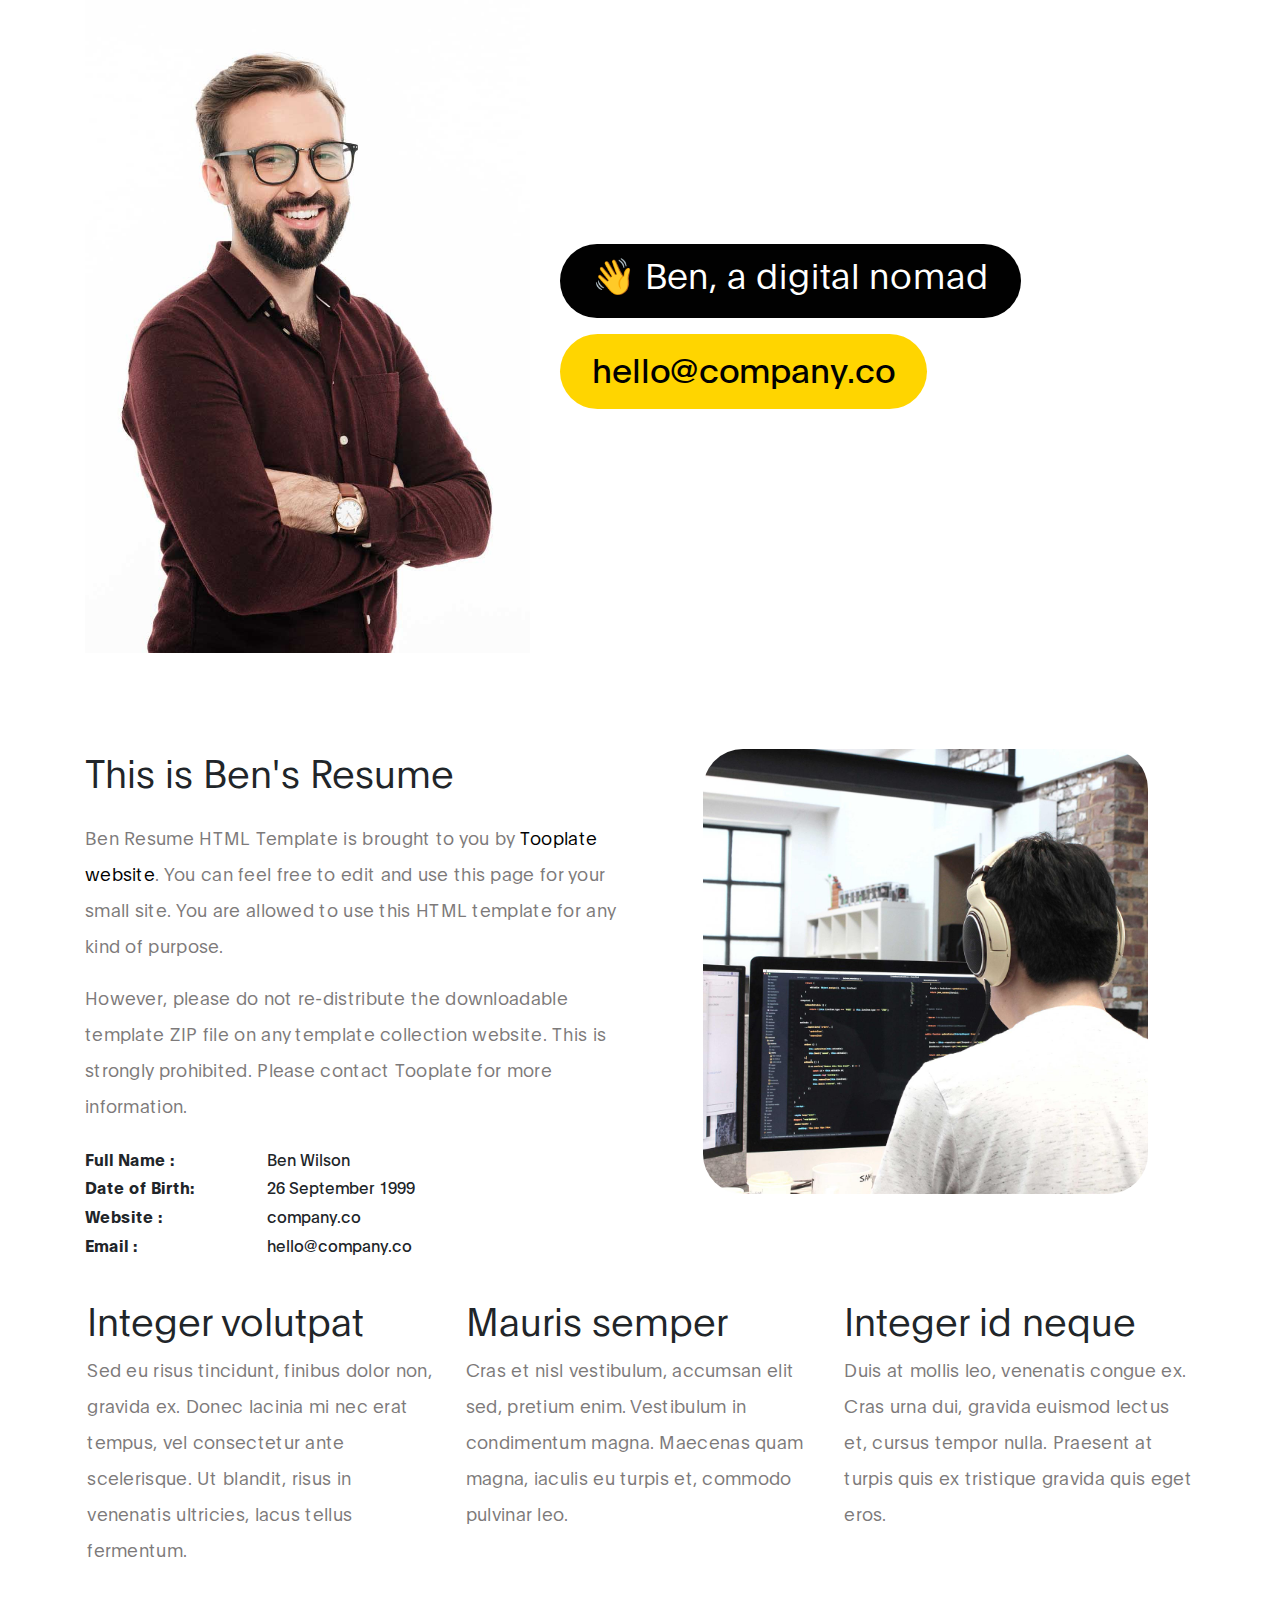
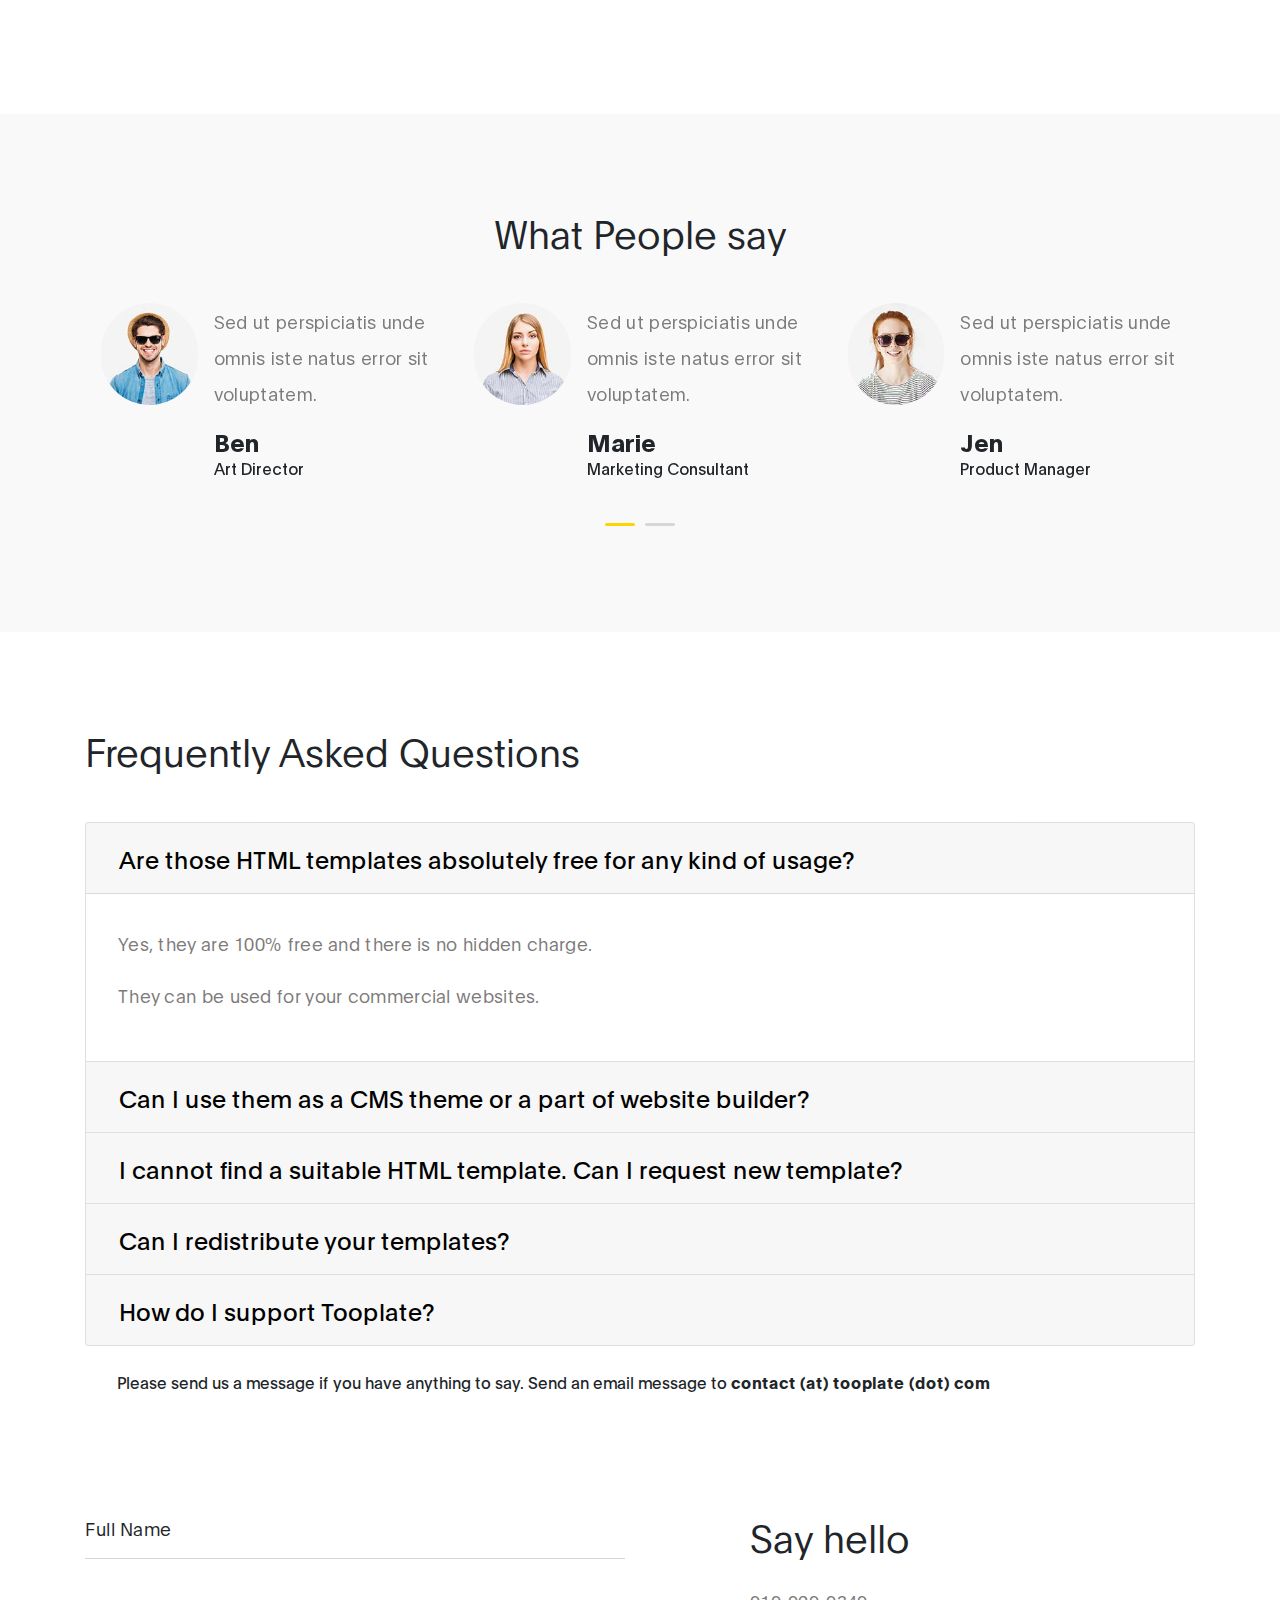
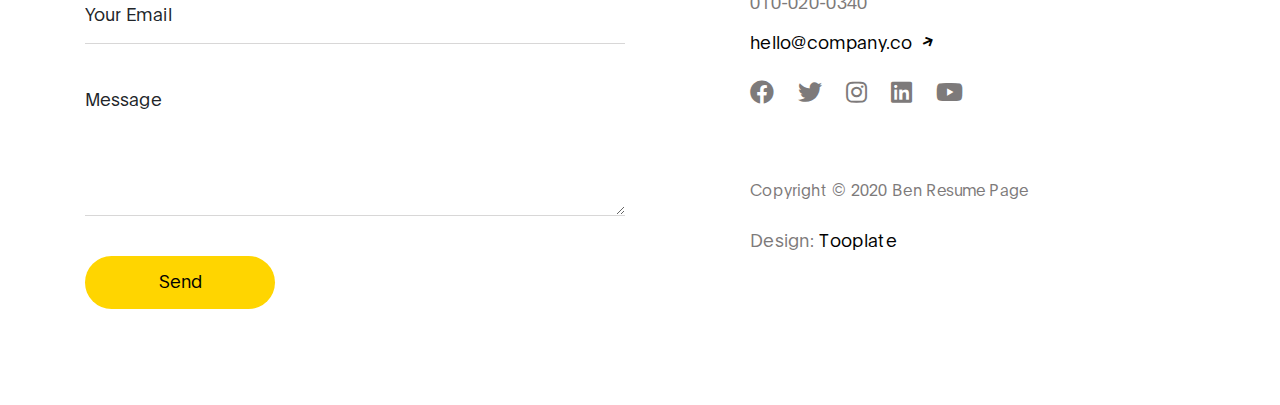
<file: archived/index.html>
<!DOCTYPE html>
<html lang="en">
<head>

     <title>Acquah Hackman - Profile HTML Page</title>

     <meta charset="UTF-8">
     <meta http-equiv="X-UA-Compatible" content="IE=Edge">
     <meta name="description" content="">
     <meta name="keywords" content="">
     <meta name="author" content="Tooplate">
     <meta name="viewport" content="width=device-width, initial-scale=1, maximum-scale=1">

     <link rel="stylesheet" href="css/bootstrap.min.css">
     <link rel="stylesheet" href="css/all.min.css">
     <link rel="stylesheet" href="css/owl.carousel.min.css">
     <link rel="stylesheet" href="css/owl.theme.default.min.css">

     <!-- MAIN CSS -->
     <link rel="stylesheet" href="css/tooplate-ben-resume-style.css">
<!--
Tooplate 2120 Ben Resume
https://www.tooplate.com/view/2120-ben-resume
-->
</head>

<body data-spy="scroll" data-target="#navbarNav" data-offset="50">

    <!-- MENU BAR -->
    <nav class="navbar navbar-expand-lg">
        <div class="container">

            <a class="navbar-brand" href="#">
                Ben Resume
            </a>

            <button class="navbar-toggler" type="button" data-toggle="collapse" data-target="#navbarNav" aria-controls="navbarNav" aria-expanded="false" aria-label="Toggle navigation">
                <span class="navbar-toggler-icon"></span>
            </button>

            <div class="collapse navbar-collapse" id="navbarNav">
                <ul class="navbar-nav mx-auto">
                    <li class="nav-item">
                        <a href="#intro" class="nav-link smoothScroll">Introduction</a>
                    </li>

                    <li class="nav-item">
                        <a href="#about" class="nav-link smoothScroll">About Me</a>
                    </li>

                    <li class="nav-item">
                        <a href="#testimonials" class="nav-link smoothScroll">Reviews</a>
                    </li>

                    <li class="nav-item">
                        <a href="#contact" class="nav-link smoothScroll">Contact</a>
                    </li>
                </ul>

                <div class="mt-lg-0 mt-3 mb-4 mb-lg-0">
                    <a href="#" class="custom-btn btn" download>Download CV</a>
                </div>
            </div>

        </div>
    </nav>


    <!-- HERO -->
    <section class="hero d-flex flex-column justify-content-center align-items-center" id="intro">

         <div class="container">
            <div class="row">

                  <div class="mx-auto col-lg-5 col-md-5 col-10">
                      <img src="images/ben.jpg" class="img-fluid" alt="Ben Resume HTML Template">
                  </div>

                   <div class="d-flex flex-column justify-content-center align-items-center col-lg-7 col-md-7 col-12">
                        <div class="hero-text">

                            <h1 class="hero-title">👋 Ben, a digital nomad</h1>

                            <a href="#" class="email-link">
                                hello@company.co
                            </a>
                          
                        </div>
                    </div>

            </div>
        </div>
    </section>


    <section class="about section-padding" id="about">
        <div class="container">
            <div class="row">

                <div class="col-lg-6 col-md-6 col-12">
                    <h3 class="mb-4">This is Ben's Resume</h3>

                    <p>Ben Resume HTML Template is brought to you by <a rel="nofollow" href="https://www.tooplate.com" target="_parent">Tooplate website</a>. You can feel free to edit and use this page for your small site. You are allowed to use this HTML template for any kind of purpose.</p>

                    <p>However, please do not re-distribute the downloadable template ZIP file on any template collection website. This is strongly prohibited. Please contact Tooplate for more information.</p>

                    <ul class="mt-4 mb-5 mb-lg-0 profile-list list-unstyled">
                        <li><strong>Full Name :</strong> Ben Wilson </li>

                        <li><strong>Date of Birth:</strong> 26 September 1999</li>

                        <li><strong>Website :</strong> company.co</li>

                        <li><strong>Email :</strong> hello@company.co</li>
                    </ul>
                </div>

                <div class="col-lg-5 mx-auto col-md-6 col-12">
                    <img src="images/true-agency.jpg" class="about-image img-fluid" alt="Ben's Resume HTML Template">
                </div>

            </div>
            <div class="row about-third">
            	<div class="col-lg-4 col-md-4 col-12">
                <h3>Integer volutpat</h3>
                <p>Sed eu risus tincidunt, finibus dolor non, gravida ex. Donec lacinia mi nec erat tempus, vel consectetur ante scelerisque. Ut blandit, risus in venenatis ultricies, lacus tellus fermentum.</p>
                </div>
                <div class="col-lg-4 col-md-4 col-12">
                <h3>Mauris semper</h3>
                <p>Cras et nisl vestibulum, accumsan elit sed, pretium enim. Vestibulum in condimentum magna. Maecenas quam magna, iaculis eu turpis et, commodo pulvinar leo.</p>
                </div>
                <div class="col-lg-4 col-md-4 col-12">
                <h3>Integer id neque</h3>
                <p>Duis at mollis leo, venenatis congue ex. Cras urna dui, gravida euismod lectus et, cursus tempor nulla. Praesent at turpis quis ex tristique gravida quis eget eros.</p>
                </div>
            </div>
        </div>
    </section>


    <!-- TESTIMONIAL -->
     <section class="testimonials section-padding" id="testimonials">
          <div class="container">
               <div class="row">

                    <div class="col-12">
                        <h3 class="mb-5 text-center">What People say</h3>

                        <div class="owl-carousel owl-theme" id="testimonials-carousel">
                            <div class="item">
                                <div class="testimonials-thumb d-flex">
                                    <div class="testimonials-image">
                                        <img src="images/testimonials/testimonial-image01.jpg" class="img-fluid" alt="testimonials image">
                                    </div>

                                    <div class="testimonials-info">
                                        <p>Sed ut perspiciatis unde omnis iste natus error sit voluptatem.</p>

                                        <h6 class="mb-0">Ben</h6>
                                        <span>Art Director</span>
                                    </div>
                                </div>
                            </div>

                            <div class="item">
                                <div class="testimonials-thumb d-flex">
                                    <div class="testimonials-image">
                                        <img src="images/testimonials/testimonial-image02.jpg" class="img-fluid" alt="testimonials image">
                                    </div>

                                    <div class="testimonials-info">
                                        <p>Sed ut perspiciatis unde omnis iste natus error sit voluptatem.</p>

                                        <h6 class="mb-0">Marie</h6>
                                        <span>Marketing Consultant</span>
                                    </div>
                                </div>
                            </div>

                            <div class="item">
                                <div class="testimonials-thumb d-flex">
                                    <div class="testimonials-image">
                                        <img src="images/testimonials/testimonial-image03.jpg" class="img-fluid" alt="testimonials image">
                                    </div>

                                    <div class="testimonials-info">
                                        <p>Sed ut perspiciatis unde omnis iste natus error sit voluptatem.</p>

                                        <h6 class="mb-0">Jen</h6>
                                        <span>Product Manager</span>
                                    </div>
                                </div>
                            </div>

                            <div class="item">
                                <div class="testimonials-thumb d-flex">
                                    <div class="testimonials-image">
                                        <img src="images/testimonials/testimonial-image04.jpg" class="img-fluid" alt="testimonials image">
                                    </div>

                                    <div class="testimonials-info">
                                        <p>Sed ut perspiciatis unde omnis iste natus error sit voluptatem.</p>

                                        <h6 class="mb-0">Wilson</h6>
                                        <span>Web Developer</span>
                                    </div>
                                </div>
                            </div>
                        </div>

                    </div>

               </div>
          </div>
     </section>


     <!-- FAQ -->
     <section class="faq section-padding">
        
        <div class="container">
            
            <div class="row">

                <div class="col-lg-12 col-12">

                    <h3 class="mb-5">Frequently Asked Questions</h3>

                    <div class="accordion" id="accordionExample">
                      <div class="card">
                        <div class="card-header" id="headingOne">
                          <h2 class="mb-0">
                            <button class="btn btn-link" type="button" data-toggle="collapse" data-target="#collapseOne" aria-expanded="true" aria-controls="collapseOne">
                              Are those HTML templates absolutely free for any kind of usage?
                            </button>
                          </h2>
                        </div>

                        <div id="collapseOne" class="collapse show" aria-labelledby="headingOne" data-parent="#accordionExample">
                          <div class="card-body">
                            <p>Yes, they are 100% free and there is no hidden charge.</p>

                            <p>They can be used for your commercial websites.</p>
                          </div>
                        </div>
                      </div>

                      <div class="card">
                        <div class="card-header" id="headingTwo">
                          <h2 class="mb-0">
                            <button class="btn btn-link collapsed" type="button" data-toggle="collapse" data-target="#collapseTwo" aria-expanded="false" aria-controls="collapseTwo">
                              Can I use them as a CMS theme or a part of website builder?
                            </button>
                          </h2>
                        </div>
                        <div id="collapseTwo" class="collapse" aria-labelledby="headingTwo" data-parent="#accordionExample">
                          <div class="card-body">
                            <p>Yes, you can use them.</p>
                          </div>
                        </div>
                      </div>

                      <div class="card">
                        <div class="card-header" id="headingThree">
                          <h2 class="mb-0">
                            <button class="btn btn-link collapsed" type="button" data-toggle="collapse" data-target="#collapseThree" aria-expanded="false" aria-controls="collapseThree">
                              I cannot find a suitable HTML template. Can I request new template?
                            </button>
                          </h2>
                        </div>
                        <div id="collapseThree" class="collapse" aria-labelledby="headingThree" data-parent="#accordionExample">
                          <div class="card-body">
                            <p>Yes, please tell us what you need. We will try our best to fulfill it.</p>
                          </div>
                        </div>
                      </div>

                    <div class="card">
                        <div class="card-header" id="headingFour">
                          <h2 class="mb-0">
                            <button class="btn btn-link collapsed" type="button" data-toggle="collapse" data-target="#collapseFour" aria-expanded="false" aria-controls="collapseFour">
                              Can I redistribute your templates?
                            </button>
                          </h2>
                        </div>
                        <div id="collapseFour" class="collapse" aria-labelledby="headingFour" data-parent="#accordionExample">
                          <div class="card-body">
                            <p>No, this is totally NOT allowed. Please do not redistribute our HTML templates.</p>
                          </div>
                        </div>
                    </div>

                    <div class="card">
                        <div class="card-header" id="headingFive">
                          <h2 class="mb-0">
                            <button class="btn btn-link collapsed" type="button" data-toggle="collapse" data-target="#collapseFive" aria-expanded="false" aria-controls="collapseFive">
                              How do I support Tooplate?
                            </button>
                          </h2>
                        </div>
                        <div id="collapseFive" class="collapse" aria-labelledby="headingFive" data-parent="#accordionExample">
                          <div class="card-body">
                            <p>Please spread a word about Tooplate website to your colleagues and friends.</p>
                          </div>
                        </div>
                    </div>

                    <span class="faq-info-text">Please send us a message if you have anything to say. Send an email message to <strong>contact (at) tooplate (dot) com</strong></span>

                </div>

           	 </div><!-- col -->
        	</div><!-- row -->
        </div><!-- container -->
    </section>


     <section class="contact section-padding pt-0" id="contact">
      <div class="container">
        <div class="row">

          <div class="col-lg-6 col-md-6 col-12">
            <form action="#" method="get" class="contact-form webform"  role="form">
                
                <div class="form-group d-flex flex-column-reverse">
                    <input type="text" class="form-control" name="cf-name" id="cf-name" placeholder="Your Name">

                    <label for="cf-name" class="webform-label">Full Name</label>
                </div>

                <div class="form-group d-flex flex-column-reverse">
                    <input type="email" class="form-control" name="cf-email" id="cf-email" placeholder="Your Email">

                    <label for="cf-email" class="webform-label">Your Email</label>
                </div>

                <div class="form-group d-flex flex-column-reverse">
                    <textarea class="form-control" rows="5" name="cf-message" id="cf-message" placeholder="Your Message"></textarea>

                    <label for="cf-message" class="webform-label">Message</label>
                </div>

                <button type="submit" class="form-control" id="submit-button" name="submit">Send</button>
            </form>
          </div>

            <div class="mx-auto col-lg-4 col-md-6 col-12">
                <h3 class="my-4 pt-4 pt-lg-0">Say hello</h3>

                <p class="mb-1">010-020-0340</p>

                <p>
                    <a href="#">
                        hello@company.co
                    <i class="fas fa-arrow-right custom-icon"></i>
                    </a>
                </p>

                <ul class="social-links mt-2">
                    <li><a href="https://fb.com/tooplate" rel="noopener" class="fab fa-facebook"></a></li>
                    <li><a href="#" rel="noopener" class="fab fa-twitter"></a></li>
                    <li><a href="#" rel="noopener" class="fab fa-instagram"></a></li>
                    <li><a href="#" rel="noopener" class="fab fa-linkedin"></a></li>
                    <li><a href="#" rel="noopener" class="fab fa-youtube"></a></li>
                </ul>
                
              <p class="copyright-text mt-5 pt-3">Copyright &copy; 2020 Ben Resume Page</p>
                
                <p>Design: <a href="https://www.tooplate.com" title="free HTML templates" target="_blank">Tooplate</a></p>
            </div>

        </div>
      </div>
    </section>
     <!-- SCRIPTS -->
     <script src="js/jquery.min.js"></script>
     <script src="js/bootstrap.min.js"></script>
     <script src="js/smoothscroll.js"></script>
     <script src="js/owl.carousel.min.js"></script>
     <script src="js/custom.js"></script>

</body>
</html>
</file>
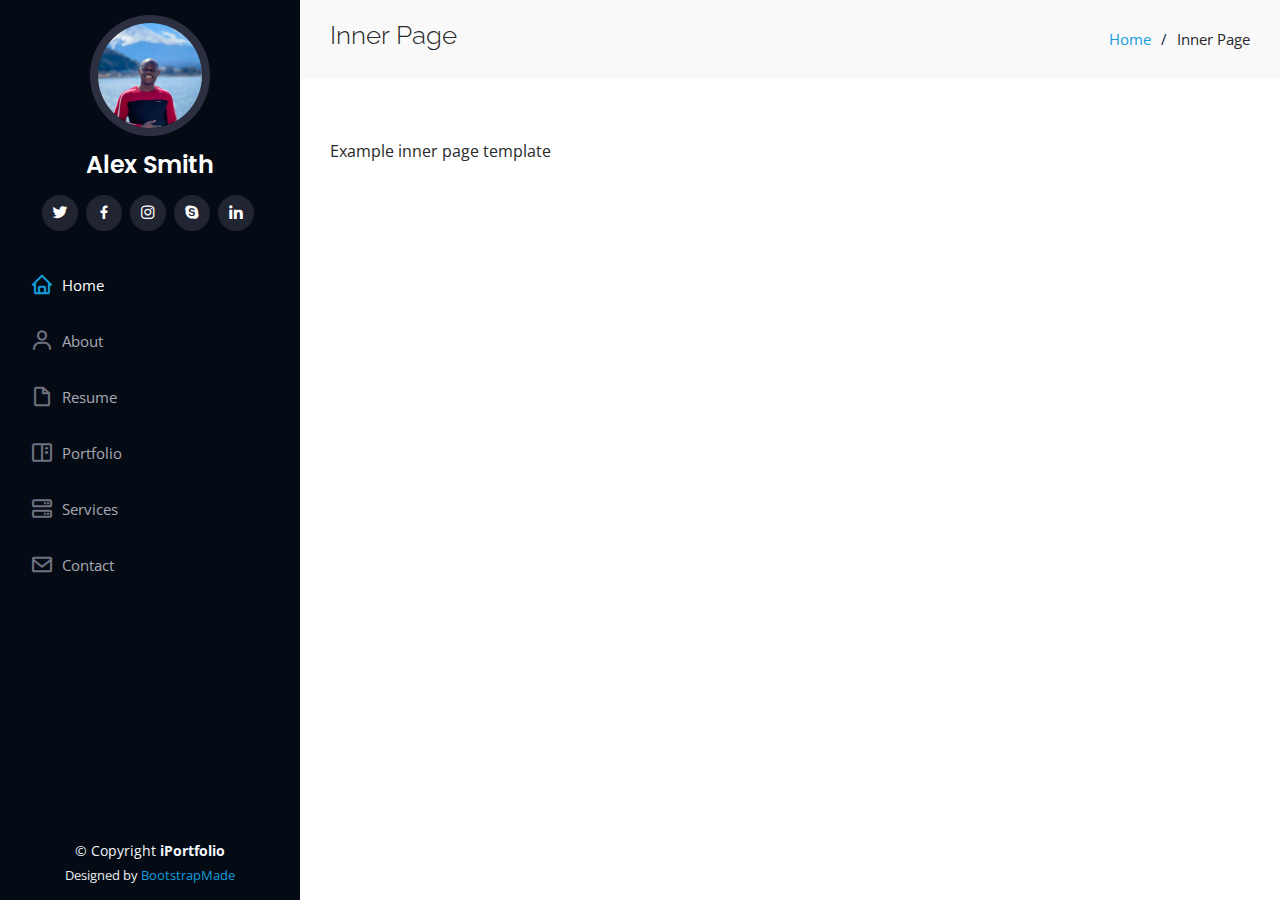
<file: inner-page.html>
<!DOCTYPE html>
<html lang="en">

<head>
  <meta charset="utf-8">
  <meta content="width=device-width, initial-scale=1.0" name="viewport">

  <title>Inner Page - iPortfolio Bootstrap Template</title>
  <meta content="" name="description">
  <meta content="" name="keywords">

  <!-- Favicons -->
  <link href="assets/img/favicon.png" rel="icon">
  <link href="assets/img/apple-touch-icon.png" rel="apple-touch-icon">

  <!-- Google Fonts -->
  <link href="https://fonts.googleapis.com/css?family=Open+Sans:300,300i,400,400i,600,600i,700,700i|Raleway:300,300i,400,400i,500,500i,600,600i,700,700i|Poppins:300,300i,400,400i,500,500i,600,600i,700,700i" rel="stylesheet">

  <!-- Vendor CSS Files -->
  <link href="assets/vendor/aos/aos.css" rel="stylesheet">
  <link href="assets/vendor/bootstrap/css/bootstrap.min.css" rel="stylesheet">
  <link href="assets/vendor/bootstrap-icons/bootstrap-icons.css" rel="stylesheet">
  <link href="assets/vendor/boxicons/css/boxicons.min.css" rel="stylesheet">
  <link href="assets/vendor/glightbox/css/glightbox.min.css" rel="stylesheet">
  <link href="assets/vendor/swiper/swiper-bundle.min.css" rel="stylesheet">

  <!-- Template Main CSS File -->
  <link href="assets/css/style.css" rel="stylesheet">

  <!-- =======================================================
  * Template Name: iPortfolio
  * Updated: Nov 17 2023 with Bootstrap v5.3.2
  * Template URL: https://bootstrapmade.com/iportfolio-bootstrap-portfolio-websites-template/
  * Author: BootstrapMade.com
  * License: https://bootstrapmade.com/license/
  ======================================================== -->
</head>

<body>

  <!-- ======= Mobile nav toggle button ======= -->
  <i class="bi bi-list mobile-nav-toggle d-xl-none"></i>

  <!-- ======= Header ======= -->
  <header id="header">
    <div class="d-flex flex-column">

      <div class="profile">
        <img src="assets/img/profile-img.jpg" alt="" class="img-fluid rounded-circle">
        <h1 class="text-light"><a href="index.html">Alex Smith</a></h1>
        <div class="social-links mt-3 text-center">
          <a href="#" class="twitter"><i class="bx bxl-twitter"></i></a>
          <a href="#" class="facebook"><i class="bx bxl-facebook"></i></a>
          <a href="#" class="instagram"><i class="bx bxl-instagram"></i></a>
          <a href="#" class="google-plus"><i class="bx bxl-skype"></i></a>
          <a href="#" class="linkedin"><i class="bx bxl-linkedin"></i></a>
        </div>
      </div>

      <nav id="navbar" class="nav-menu navbar">
        <ul>
          <li><a href="#hero" class="nav-link scrollto active"><i class="bx bx-home"></i> <span>Home</span></a></li>
          <li><a href="#about" class="nav-link scrollto"><i class="bx bx-user"></i> <span>About</span></a></li>
          <li><a href="#resume" class="nav-link scrollto"><i class="bx bx-file-blank"></i> <span>Resume</span></a></li>
          <li><a href="#portfolio" class="nav-link scrollto"><i class="bx bx-book-content"></i> <span>Portfolio</span></a></li>
          <li><a href="#services" class="nav-link scrollto"><i class="bx bx-server"></i> <span>Services</span></a></li>
          <li><a href="#contact" class="nav-link scrollto"><i class="bx bx-envelope"></i> <span>Contact</span></a></li>
        </ul>
      </nav><!-- .nav-menu -->
    </div>
  </header><!-- End Header -->

  <main id="main">

    <!-- ======= Breadcrumbs ======= -->
    <section class="breadcrumbs">
      <div class="container">

        <div class="d-flex justify-content-between align-items-center">
          <h2>Inner Page</h2>
          <ol>
            <li><a href="index.html">Home</a></li>
            <li>Inner Page</li>
          </ol>
        </div>

      </div>
    </section><!-- End Breadcrumbs -->

    <section class="inner-page">
      <div class="container">
        <p>
          Example inner page template
        </p>
      </div>
    </section>

  </main><!-- End #main -->

  <!-- ======= Footer ======= -->
  <footer id="footer">
    <div class="container">
      <div class="copyright">
        &copy; Copyright <strong><span>iPortfolio</span></strong>
      </div>
      <div class="credits">
        <!-- All the links in the footer should remain intact. -->
        <!-- You can delete the links only if you purchased the pro version. -->
        <!-- Licensing information: https://bootstrapmade.com/license/ -->
        <!-- Purchase the pro version with working PHP/AJAX contact form: https://bootstrapmade.com/iportfolio-bootstrap-portfolio-websites-template/ -->
        Designed by <a href="https://bootstrapmade.com/">BootstrapMade</a>
      </div>
    </div>
  </footer><!-- End  Footer -->

  <a href="#" class="back-to-top d-flex align-items-center justify-content-center"><i class="bi bi-arrow-up-short"></i></a>

  <!-- Vendor JS Files -->
  <script src="assets/vendor/purecounter/purecounter_vanilla.js"></script>
  <script src="assets/vendor/aos/aos.js"></script>
  <script src="assets/vendor/bootstrap/js/bootstrap.bundle.min.js"></script>
  <script src="assets/vendor/glightbox/js/glightbox.min.js"></script>
  <script src="assets/vendor/isotope-layout/isotope.pkgd.min.js"></script>
  <script src="assets/vendor/swiper/swiper-bundle.min.js"></script>
  <script src="assets/vendor/typed.js/typed.umd.js"></script>
  <script src="assets/vendor/waypoints/noframework.waypoints.js"></script>
  <script src="assets/vendor/php-email-form/validate.js"></script>

  <!-- Template Main JS File -->
  <script src="assets/js/main.js"></script>

</body>

</html>
</file>
<file: archived/css/tooplate-ben-resume-style.css>
/*

Tooplate 2120 Ben Resume

https://www.tooplate.com/view/2120-ben-resume

*/

  @font-face {
      font-family: 'Plain';
      src: url('../localfonts/Plain-Regular.woff2') format('woff2'),
          url('../localfonts/Plain-Regular.woff') format('woff');
      font-weight: normal;
      font-style: normal;
  }

  @font-face {
      font-family: 'Plain';
      src: url('../localfonts/Plain-Light.woff2') format('woff2'),
          url('../localfonts/Plain-Light.woff') format('woff');
      font-weight: 300;
      font-style: normal;
  }

  @font-face {
      font-family: 'Plain';
      src: url('../localfonts/Plain-Bold.woff2') format('woff2'),
          url('../localfonts/Plain-Bold.woff') format('woff');
      font-weight: bold;
      font-style: normal;
  }

  :root {
    --primary-color:        #ffd500;
    --white-color:          #ffffff;
    --dark-color:           #010101;
    --menu-bg-color:        #212529;

    --gray-color:           #909090;
    --p-color:              #7d7a7a;

    --base-font-family:     "Plain", -apple-system,BlinkMacSystemFont,"Segoe UI",Roboto,"Helvetica Neue",Arial,"Noto Sans",sans-serif,"Apple Color Emoji","Segoe UI Emoji","Segoe UI Symbol","Noto Color Emoji";
    --font-weight-bold:     600;
    --font-weight-normal:   400;
    --font-weight-light:    300;

    --h1-font-size:         56px;
    --h2-font-size:         48px;
    --h3-font-size:         38px;
    --h4-font-size:         34px;
    --h5-font-size:         30px;
    --h6-font-size:         24px;
    --p-font-size:          18px;
    --base-font-size:       16px;
    --button-font-size:     20px;

    --border-radius-large:  100%;
    --border-radius-medium: 80px;
    --border-radius-small:  40px;
  }


  body {
    font-family: var(--base-font-family);
  }


  /*---------------------------------------
     TYPOGRAPHY              
  -----------------------------------------*/

  h1 {
    font-size: var(--h1-font-size);
  }

  h1,
  h3 {
    font-weight: var(--font-weight-light);
  }

  h2 {
    font-size: var(--h2-font-size);
  }

  h3 {
    font-size: var(--h3-font-size);
  }

  h4 {
    font-size: var(--h4-font-size);
  }

  h5 {
    font-size: var(--h5-font-size);
  }

  h6 {
    font-weight: var(--font-weight-bold);
    font-size: var(--h6-font-size);
  }

  p {
    color: var(--p-color);
    font-size: var(--p-font-size);
    font-weight: var(--font-weight-light);
    letter-spacing: 0.3px;
    line-height: 2em;
  }

  .section-padding {
    padding: 6rem 0;
  }

  .custom-icon {
    font-size: 12px;
    position: relative;
    bottom: 3px;
    left: 5px;
    transform: rotate(-25deg);
  }


  /* CUSTOM BUTTON */
  .custom-btn {
    background: var(--dark-color);
    border: none;
    border-radius: var(--border-radius-medium);
    color: var(--white-color);
    letter-spacing: 0.2px;
    padding: 6px 36px 10px 36px;
    font-size: var(--button-font-size);
    white-space: nowrap;
  }

  .custom-btn:hover,
  .custom-btn:focus {
    color: var(--dark-color);
    background: var(--primary-color);
  }


  /*---------------------------------------
     GENERAL               
  -----------------------------------------*/

  * {
    -webkit-box-sizing: border-box;
    -moz-box-sizing: border-box;
    box-sizing: border-box;
  }

  *::before,
  *::after {
    -webkit-box-sizing: border-box;
    -moz-box-sizing: border-box;
    box-sizing: border-box;
  }

  a {
    color: var(--dark-color);
    text-decoration: none;
    transition: all 0.4s linear;
  }

  a:hover  {
    color: var(--dark-color);
    text-decoration: none;
  }


  /*---------------------------------------
     MENU                
  -----------------------------------------*/

  .navbar {
    background: transparent;
    padding: 0.3rem 1rem;
    transition: all 300ms ease-in-out;
    position: absolute;
    z-index: 99;
    top: 0;
    right: 0;
    left: 0;
    opacity: 0;
  }

  .navbar.scroll {
    background: var(--menu-bg-color);
    padding: 0.5rem 1rem;
    position: fixed;
    opacity: 1;
  }

  .navbar-brand {
    color: var(--white-color);
    font-weight: var(--font-weight-light);
    font-size: var(--h4-font-size);
  }

  .navbar .custom-btn {
    background: var(--primary-color);
    color: var(--dark-color);
  }

  .contact-form #submit-button:hover,
  .navbar .custom-btn:hover {
    background: var(--dark-color);
    color: var(--white-color);
  }

  .navbar-expand-lg .navbar-nav .nav-link {
    margin: 0 1.5rem;
    padding: 0;
  }

  .nav-item .nav-link.active, 
  .nav-item .nav-link:hover {
    color: var(--gray-color);
  }

  .nav-item .nav-link.active, 
  .nav-item .nav-link:hover {
    border-bottom-color: var(--primary-color);
  }

  .nav-link {
    color: var(--gray-color);
    font-weight: var(--font-weight-light);
    font-size: var(--base-font-size);
    border-bottom: 1px solid transparent;
  }

  .navbar-toggler {
    border: 0;
    padding: 0;
    cursor: pointer;
    margin: 0 10px 0 0;
    width: 30px;
    height: 35px;
    outline: none;
  }

  .navbar-toggler:focus {
    outline: none;
  }

  .navbar-toggler[aria-expanded="true"] .navbar-toggler-icon {
    background: transparent;
  }

  .navbar-toggler[aria-expanded="true"] .navbar-toggler-icon::before,
  .navbar-toggler[aria-expanded="true"] .navbar-toggler-icon::after {
    transition: top 300ms 50ms ease, -webkit-transform 300ms 350ms ease;
    transition: top 300ms 50ms ease, transform 300ms 350ms ease;
    transition: top 300ms 50ms ease, transform 300ms 350ms ease, -webkit-transform 300ms 350ms ease;
    top: 0;
  }

  .navbar-toggler[aria-expanded="true"] .navbar-toggler-icon::before {
    transform: rotate(45deg);
  }

  .navbar-toggler[aria-expanded="true"] .navbar-toggler-icon::after {
    transform: rotate(-45deg);
  }


  .navbar-toggler .navbar-toggler-icon {
    background: var(--white-color);
    transition: background 10ms 300ms ease;
    display: block;
    width: 30px;
    height: 2px;
    position: relative;
  }

  .navbar-toggler .navbar-toggler-icon::before,
  .navbar-toggler .navbar-toggler-icon::after {
    transition: top 300ms 350ms ease, -webkit-transform 300ms 50ms ease;
    transition: top 300ms 350ms ease, transform 300ms 50ms ease;
    transition: top 300ms 350ms ease, transform 300ms 50ms ease, -webkit-transform 300ms 50ms ease;
    position: absolute;
    right: 0;
    left: 0;
    background: var(--white-color);
    width: 30px;
    height: 2px;
    content: '';
  }

  .navbar-toggler .navbar-toggler-icon::before {
    top: -8px;
  }

  .navbar-toggler .navbar-toggler-icon::after {
    top: 8px;
  }



  /*---------------------------------------
     HERO                
  -----------------------------------------*/

  .hero-title,
  .email-link {
    background: var(--dark-color);
    border-radius: var(--border-radius-medium);
    color: var(--white-color);
    display: inline-block;
    margin: 0.5rem 0;
    padding: 0.5rem 2rem 1.5rem 2rem;
	font-size: 2.2em;
  }

  .email-link {
    background: var(--primary-color);
    color: var(--dark-color);
    font-size: var(--h4-font-size);
    padding: 0.5rem 2rem 1rem 2rem;
  }

  .email-link:hover {
    background: var(--dark-color);
    color: var(--white-color);
  }


  /*---------------------------------------
     ABOUT                
  -----------------------------------------*/
  
  .about-third {
	  margin: 2.2em -0.8em;
  }

  .about-image {
    border-radius: var(--border-radius-small);
  }

  .profile-list li {
    margin: 0.3rem 0;
  }

  .profile-list strong {
    display: inline-block;
    width: 30%;
    margin-right: 1rem;
  }


  /*---------------------------------------
     FAQ                 
  -----------------------------------------*/

  .faq .card-header {
    padding: 0;
  }

  .faq .btn-link {
    color: var(--dark-color);
    font-size: var(--h6-font-size);
    text-align: left;
    display: block;
    width: 100%;
    padding: 1rem 2rem;
  }

  .faq .btn-link:focus, 
  .faq .btn-link:hover {
    color: var(--dark-color);
    text-decoration: none;
  }

  .faq .card-body {
    padding: 2rem;
  }

  .faq-info-text {
    font-size: var(--base-font-size);
    display: block;
    margin: 1.5rem 2rem 0 2rem;
  }


  /*---------------------------------------
     TESTIMONIALS               
  -----------------------------------------*/

  .testimonials {
    background: #f9f9f9;
  }

  .testimonials-image {
    margin: 0 1rem 1rem 1rem;
  }

  .testimonials-image img {
    border-radius: var(--border-radius-medium);
  }

  .testimonials-info {
    width: 100%;
  }

  .testimonials .owl-theme .owl-nav.disabled+.owl-dots {
    margin-top: 2rem;
  }

  .testimonials .owl-theme .owl-dots .owl-dot {
    outline: none;
  }

  .testimonials .owl-theme .owl-dots .owl-dot span {
    width: 30px;
    height: 3px;
    margin: 5px;
  }

  .testimonials .owl-theme .owl-dots .owl-dot.active span, 
  .testimonials .owl-theme .owl-dots .owl-dot:hover span {
    background: var(--primary-color);
  }


  /*---------------------------------------
     CONTACT               
  -----------------------------------------*/
  
  .contact-form .form-control {
    background: transparent;
    border: none;
    border-bottom: 1px solid rgba(142, 140, 140, 0.35);
    box-shadow: none;
    border-radius: 0;
    -webkit-appearance: none;
    outline: none;
    color: var(--dark-color);
    font-weight: var(--font-weight-light);
    padding-left: 0;
    cursor: text;
  }

  .contact-form input {
    height: calc(2.25rem + 10px);
  }

  .contact-form .form-group {
    margin: 0 0 1rem;
    position: relative;
  }

  .contact-form .form-control,
  .webform-label {
    transition: all 0.4s;
    touch-action: manipulation;
  }

  .webform-label {
    cursor: text;
    font-size: 12px;
    font-weight: var(--font-weight-light);
    margin-bottom: 5px;
  }

  .contact-form .form-control:placeholder-shown + .webform-label {
    cursor: text;
    max-width: 66.66%;
    white-space: nowrap;
    overflow: hidden;
    text-overflow: ellipsis;
    transform-origin: left bottom;
    transform: translate(0, 2.125rem) scale(1.5);
  }

  .contact-form ::-webkit-input-placeholder {
    opacity: 0;
    transition: inherit;
    color: var(--dark-color);
  }

  .contact-form ::-moz-placeholder {
    opacity: 0;
    transition: inherit;
    color: var(--dark-color);
  }

  .contact-form .form-control:focus::-webkit-input-placeholder {
    opacity: 1;
  }

  .contact-form .form-control:focus::-moz-placeholder {
    opacity: 1;
  }

  .contact-form .form-control:not(:placeholder-shown) + .webform-label,
  .contact-form .form-control:focus + .webform-label {
    transform: translate(0, 0) scale(1);
    cursor: pointer;
    color: var(--gray-color);
  }

  .contact-form #submit-button {
    background: var(--primary-color);
    border: none;
    border-radius: var(--border-radius-medium);
    color: var(--dark-color);
    cursor: pointer;
    font-size: var(--p-font-size);
    line-height: 0;
    margin-top: 2.5rem;
    padding: 1.5rem 1.8rem 1.8rem 1.8rem;
    white-space: nowrap;
    max-width: 190px;
  }

  .copyright-text {
    font-size: var(--base-font-size);
  }


  /*---------------------------------------
     SOCIAL LINKS              
  -----------------------------------------*/

  .social-links {
    margin: 40px 0;
    padding: 0;
  }

  .social-links li {
    display: inline-block;
    list-style: none;
  }

  .social-links a {
    display: inline-block;
    color: var(--p-color);
    font-size: var(--h6-font-size);
    margin: 5px 20px 5px 0;
  }

  .social-links a:hover {
    color: var(--dark-color);
  }


  /*---------------------------------------
     RESPONSIVE STYLES              
  -----------------------------------------*/

  @media screen and (max-width: 1200px) {
    h1 {
        font-size: 42px;
    }

    h2 {
        font-size: 36px;
    }

    h3 {
        font-size: 32px;
    }

    h4 {
        font-size: 28px;
    }

    .email-link {
      font-size: 28px;
    }
  }

  @media screen and (max-width: 992px) {

    .hero-title {
      font-size: 1.8em;
      padding-bottom: 1rem;
    }

    .email-link {
      font-size: 22px;
      padding: 0.5rem 2rem 0.7rem 2rem;
    }
  }

  @media screen and (max-width: 991px) {
    .navbar-nav {
      margin: 1rem 0;
    }

    .navbar-expand-lg .navbar-nav .nav-link {
      display: inline-block;
      margin: 5px 0.5rem;
    }
  }

  @media screen and (max-width: 768px) {

    .hero-text {
      position: relative;
      top: 1.5rem;
    }
  }

  @media screen and (max-width: 480px) {

    .hero-title {
      font-size: 26px;
    }

    .email-link {
      font-size: 20px;
      padding: 0.3rem 2rem 0.6rem 2rem;
    }
  }
</file>
<file: assets/css/style.css>
/**
* Template Name: iPortfolio
* Updated: Nov 17 2023 with Bootstrap v5.3.2
* Template URL: https://bootstrapmade.com/iportfolio-bootstrap-portfolio-websites-template/
* Author: BootstrapMade.com
* License: https://bootstrapmade.com/license/
*/

/*--------------------------------------------------------------
# General
--------------------------------------------------------------*/
body {
  font-family: "Open Sans", sans-serif;
  color: #272829;
}

a {
  color: #149ddd;
  text-decoration: none;
}

a:hover {
  color: #37b3ed;
  text-decoration: none;
}

h1,
h2,
h3,
h4,
h5,
h6 {
  font-family: "Raleway", sans-serif;
}

/*--------------------------------------------------------------
# Back to top button
--------------------------------------------------------------*/
.back-to-top {
  position: fixed;
  visibility: hidden;
  opacity: 0;
  right: 15px;
  bottom: 15px;
  z-index: 996;
  background: #149ddd;
  width: 40px;
  height: 40px;
  border-radius: 50px;
  transition: all 0.4s;
}

.back-to-top i {
  font-size: 28px;
  color: #fff;
  line-height: 0;
}

.back-to-top:hover {
  background: #2eafec;
  color: #fff;
}

.back-to-top.active {
  visibility: visible;
  opacity: 1;
}

/*--------------------------------------------------------------
# Header
--------------------------------------------------------------*/
#header {
  position: fixed;
  top: 0;
  left: 0;
  bottom: 0;
  width: 300px;
  transition: all ease-in-out 0.5s;
  z-index: 9997;
  transition: all 0.5s;
  padding: 0 15px;
  background: #040b14;
  overflow-y: auto;
}

#header .profile img {
  margin: 15px auto;
  display: block;
  width: 120px;
  border: 8px solid #2c2f3f;
}

#header .profile h1 {
  font-size: 24px;
  margin: 0;
  padding: 0;
  font-weight: 600;
  -moz-text-align-last: center;
  text-align-last: center;
  font-family: "Poppins", sans-serif;
}

#header .profile h1 a,
#header .profile h1 a:hover {
  color: #fff;
  text-decoration: none;
}

#header .profile .social-links a {
  font-size: 18px;
  display: inline-block;
  background: #212431;
  color: #fff;
  line-height: 1;
  padding: 8px 0;
  margin-right: 4px;
  border-radius: 50%;
  text-align: center;
  width: 36px;
  height: 36px;
  transition: 0.3s;
}

#header .profile .social-links a:hover {
  background: #149ddd;
  color: #fff;
  text-decoration: none;
}

#main {
  margin-left: 300px;
}

.container,
.container-fluid {
  padding-left: 30px;
  padding-right: 30px;
}

@media (max-width: 1199px) {
  #header {
    left: -300px;
  }

  #main {
    margin-left: 0;
  }

  .container,
  .container-fluid {
    padding-left: 12px;
    padding-right: 12px;
  }
}

/*--------------------------------------------------------------
# Navigation Menu
--------------------------------------------------------------*/
/* Desktop Navigation */
.nav-menu {
  padding: 30px 0 0 0;
}

.nav-menu * {
  margin: 0;
  padding: 0;
  list-style: none;
}

.nav-menu>ul>li {
  position: relative;
  white-space: nowrap;
}

.nav-menu a,
.nav-menu a:focus {
  display: flex;
  align-items: center;
  color: #a8a9b4;
  padding: 12px 15px;
  margin-bottom: 8px;
  transition: 0.3s;
  font-size: 15px;
}

.nav-menu a i,
.nav-menu a:focus i {
  font-size: 24px;
  padding-right: 8px;
  color: #6f7180;
}

.nav-menu a:hover,
.nav-menu .active,
.nav-menu .active:focus,
.nav-menu li:hover>a {
  text-decoration: none;
  color: #fff;
}

.nav-menu a:hover i,
.nav-menu .active i,
.nav-menu .active:focus i,
.nav-menu li:hover>a i {
  color: #149ddd;
}

/* Mobile Navigation */
.mobile-nav-toggle {
  position: fixed;
  right: 15px;
  top: 15px;
  z-index: 9998;
  border: 0;
  font-size: 24px;
  transition: all 0.4s;
  outline: none !important;
  background-color: #149ddd;
  color: #fff;
  width: 40px;
  height: 40px;
  display: inline-flex;
  align-items: center;
  justify-content: center;
  line-height: 0;
  border-radius: 50px;
  cursor: pointer;
}

.mobile-nav-active {
  overflow: hidden;
}

.mobile-nav-active #header {
  left: 0;
}

/*--------------------------------------------------------------
# Hero Section
--------------------------------------------------------------*/
#hero {
  width: 100%;
  height: 100vh;
  background: url("../img/hero-bg.jpg") top center;
  background-size: cover;
}

#hero:before {
  content: "";
  background: rgba(5, 13, 24, 0.3);
  position: absolute;
  bottom: 0;
  top: 0;
  left: 0;
  right: 0;
  z-index: 1;
}

#hero .hero-container {
  position: relative;
  z-index: 2;
  min-width: 300px;
}

#hero h1 {
  margin: 0 0 10px 0;
  font-size: 64px;
  font-weight: 700;
  line-height: 56px;
  color: #fff;
}

#hero p {
  color: #fff;
  margin-bottom: 50px;
  font-size: 26px;
  font-family: "Poppins", sans-serif;
}

#hero p span {
  color: #fff;
  padding-bottom: 4px;
  letter-spacing: 1px;
  border-bottom: 3px solid #149ddd;
}

@media (min-width: 1024px) {
  #hero {
    background-attachment: fixed;
  }
}

@media (max-width: 768px) {
  #hero h1 {
    font-size: 28px;
    line-height: 36px;
  }

  #hero h2 {
    font-size: 18px;
    line-height: 24px;
    margin-bottom: 30px;
  }
}

/*--------------------------------------------------------------
# Sections General
--------------------------------------------------------------*/
section {
  padding: 60px 0;
  overflow: hidden;
}

.section-bg {
  background: #f5f8fd;
}

.section-title {
  padding-bottom: 30px;
}

.section-title h2 {
  font-size: 32px;
  font-weight: bold;
  margin-bottom: 20px;
  padding-bottom: 20px;
  position: relative;
  color: #173b6c;
}

.section-title h2::after {
  content: "";
  position: absolute;
  display: block;
  width: 50px;
  height: 3px;
  background: #149ddd;
  bottom: 0;
  left: 0;
}

.section-title p {
  margin-bottom: 0;
}

/*--------------------------------------------------------------
# About
--------------------------------------------------------------*/
.about .content h3 {
  font-weight: 700;
  font-size: 26px;
  color: #173b6c;
}

.about .content ul {
  list-style: none;
  padding: 0;
}

.about .content ul li {
  margin-bottom: 20px;
  display: flex;
  align-items: center;
}

.about .content ul strong {
  margin-right: 10px;
}

.about .content ul i {
  font-size: 16px;
  margin-right: 5px;
  color: #149ddd;
  line-height: 0;
}

.about .content p:last-child {
  margin-bottom: 0;
}

/*--------------------------------------------------------------
# Facts
--------------------------------------------------------------*/
.facts {
  padding-bottom: 30px;
}

.facts .count-box {
  padding: 30px;
  width: 100%;
}

.facts .count-box i {
  display: block;
  font-size: 44px;
  color: #149ddd;
  float: left;
  line-height: 0;
}

.facts .count-box span {
  font-size: 48px;
  line-height: 40px;
  display: block;
  font-weight: 700;
  color: #050d18;
  margin-left: 60px;
}

.facts .count-box p {
  padding: 15px 0 0 0;
  margin: 0 0 0 60px;
  font-family: "Raleway", sans-serif;
  font-size: 14px;
  color: #122f57;
}

.facts .count-box a {
  font-weight: 600;
  display: block;
  margin-top: 20px;
  color: #122f57;
  font-size: 15px;
  font-family: "Poppins", sans-serif;
  transition: ease-in-out 0.3s;
}

.facts .count-box a:hover {
  color: #1f5297;
}

/*--------------------------------------------------------------
# Akills
--------------------------------------------------------------*/
.skills .progress {
  height: 60px;
  display: block;
  background: none;
  border-radius: 0;
}

.skills .progress .skill {
  padding: 0;
  margin: 0 0 6px 0;
  text-transform: uppercase;
  display: block;
  font-weight: 600;
  font-family: "Poppins", sans-serif;
  color: #050d18;
}

.skills .progress .skill .val {
  float: right;
  font-style: normal;
}

.skills .progress-bar-wrap {
  background: #dce8f8;
  height: 10px;
}

.skills .progress-bar {
  width: 1px;
  height: 10px;
  transition: 0.9s;
  background-color: #149ddd;
}

/*--------------------------------------------------------------
# Resume
--------------------------------------------------------------*/
.resume .resume-title {
  font-size: 26px;
  font-weight: 700;
  margin-top: 20px;
  margin-bottom: 20px;
  color: #050d18;
}

.resume .resume-item {
  padding: 0 0 20px 20px;
  margin-top: -2px;
  border-left: 2px solid #1f5297;
  position: relative;
}

.resume .resume-item h4 {
  line-height: 18px;
  font-size: 18px;
  font-weight: 600;
  text-transform: uppercase;
  font-family: "Poppins", sans-serif;
  color: #050d18;
  margin-bottom: 10px;
}

.resume .resume-item h5 {
  font-size: 16px;
  background: #e4edf9;
  padding: 5px 15px;
  display: inline-block;
  font-weight: 600;
  margin-bottom: 10px;
}

.resume .resume-item ul {
  padding-left: 20px;
}

.resume .resume-item ul li {
  padding-bottom: 10px;
}

.resume .resume-item:last-child {
  padding-bottom: 0;
}

.resume .resume-item::before {
  content: "";
  position: absolute;
  width: 16px;
  height: 16px;
  border-radius: 50px;
  left: -9px;
  top: 0;
  background: #fff;
  border: 2px solid #1f5297;
}

/*--------------------------------------------------------------
# Portfolio
--------------------------------------------------------------*/
.portfolio .portfolio-item {
  margin-bottom: 30px;
}

.portfolio #portfolio-flters {
  padding: 0;
  margin: 0 auto 35px auto;
  list-style: none;
  text-align: center;
  background: #fff;
  border-radius: 50px;
  padding: 2px 15px;
}

.portfolio #portfolio-flters li {
  cursor: pointer;
  display: inline-block;
  padding: 10px 15px 8px 15px;
  font-size: 14px;
  font-weight: 600;
  line-height: 1;
  text-transform: uppercase;
  color: #272829;
  margin-bottom: 5px;
  transition: all 0.3s ease-in-out;
}

.portfolio #portfolio-flters li:hover,
.portfolio #portfolio-flters li.filter-active {
  color: #149ddd;
}

.portfolio #portfolio-flters li:last-child {
  margin-right: 0;
}

.portfolio .portfolio-wrap {
  transition: 0.3s;
  position: relative;
  overflow: hidden;
  z-index: 1;
}

.portfolio .portfolio-wrap::before {
  content: "";
  background: rgba(255, 255, 255, 0.5);
  position: absolute;
  left: 0;
  right: 0;
  top: 0;
  bottom: 0;
  transition: all ease-in-out 0.3s;
  z-index: 2;
  opacity: 0;
}

.portfolio .portfolio-wrap .portfolio-links {
  opacity: 1;
  left: 0;
  right: 0;
  bottom: -60px;
  z-index: 3;
  position: absolute;
  transition: all ease-in-out 0.3s;
  display: flex;
  justify-content: center;
}

.portfolio .portfolio-wrap .portfolio-links a {
  color: #fff;
  font-size: 28px;
  text-align: center;
  background: rgba(20, 157, 221, 0.75);
  transition: 0.3s;
  width: 50%;
}

.portfolio .portfolio-wrap .portfolio-links a:hover {
  background: rgba(20, 157, 221, 0.95);
}

.portfolio .portfolio-wrap .portfolio-links a+a {
  border-left: 1px solid #37b3ed;
}

.portfolio .portfolio-wrap:hover::before {
  top: 0;
  left: 0;
  right: 0;
  bottom: 0;
  opacity: 1;
}

.portfolio .portfolio-wrap:hover .portfolio-links {
  opacity: 1;
  bottom: 0;
}

/*--------------------------------------------------------------
# Portfolio Details
--------------------------------------------------------------*/
.portfolio-details {
  padding-top: 40px;
}

.portfolio-details .portfolio-details-slider img {
  width: 100%;
}

.portfolio-details .portfolio-details-slider .swiper-pagination {
  margin-top: 20px;
  position: relative;
}

.portfolio-details .portfolio-details-slider .swiper-pagination .swiper-pagination-bullet {
  width: 12px;
  height: 12px;
  background-color: #fff;
  opacity: 1;
  border: 1px solid #149ddd;
}

.portfolio-details .portfolio-details-slider .swiper-pagination .swiper-pagination-bullet-active {
  background-color: #149ddd;
}

.portfolio-details .portfolio-info {
  padding: 30px;
  box-shadow: 0px 0 30px rgba(5, 13, 24, 0.08);
}

.portfolio-details .portfolio-info h3 {
  font-size: 22px;
  font-weight: 700;
  margin-bottom: 20px;
  padding-bottom: 20px;
  border-bottom: 1px solid #eee;
}

.portfolio-details .portfolio-info ul {
  list-style: none;
  padding: 0;
  font-size: 15px;
}

.portfolio-details .portfolio-info ul li+li {
  margin-top: 10px;
}

.portfolio-details .portfolio-description {
  padding-top: 30px;
}

.portfolio-details .portfolio-description h2 {
  font-size: 26px;
  font-weight: 700;
  margin-bottom: 20px;
}

.portfolio-details .portfolio-description p {
  padding: 0;
}

/*--------------------------------------------------------------
# Services
--------------------------------------------------------------*/
.services .icon-box {
  margin-bottom: 20px;
}

.services .icon {
  float: left;
  display: flex;
  align-items: center;
  justify-content: center;
  width: 54px;
  height: 54px;
  background: #149ddd;
  border-radius: 50%;
  transition: 0.5s;
  border: 1px solid #149ddd;
}

.services .icon i {
  color: #fff;
  font-size: 24px;
  line-height: 0;
}

.services .icon-box:hover .icon {
  background: #fff;
}

.services .icon-box:hover .icon i {
  color: #149ddd;
}

.services .title {
  margin-left: 80px;
  font-weight: 700;
  margin-bottom: 15px;
  font-size: 18px;
}

.services .title a {
  color: #343a40;
}

.services .title a:hover {
  color: #149ddd;
}

.services .description {
  margin-left: 80px;
  line-height: 24px;
  font-size: 14px;
}

/*--------------------------------------------------------------
# Testimonials
--------------------------------------------------------------*/

.testimonials .testimonials-carousel,
.testimonials .testimonials-slider {
  overflow: hidden;
}

.testimonials .testimonial-item {
  box-sizing: content-box;
  text-align: center;
  min-height: 320px;
}

.testimonials .testimonial-item .testimonial-img {
  width: 90px;
  border-radius: 50%;
  margin: 0 auto;
}

.testimonials .testimonial-item h3 {
  font-size: 18px;
  font-weight: bold;
  margin: 10px 0 5px 0;
  color: #111;
}

.testimonials .testimonial-item h4 {
  font-size: 14px;
  color: #999;
  margin: 0;
}

.testimonials .testimonial-item .quote-icon-left,
.testimonials .testimonial-item .quote-icon-right {
  color: #c3e8fa;
  font-size: 26px;
}

.testimonials .testimonial-item .quote-icon-left {
  display: inline-block;
  left: -5px;
  position: relative;
}

.testimonials .testimonial-item .quote-icon-right {
  display: inline-block;
  right: -5px;
  position: relative;
  top: 10px;
}

.testimonials .testimonial-item p {
  font-style: italic;
  margin: 0 15px 15px 15px;
  padding: 20px;
  background: #fff;
  position: relative;
  margin-bottom: 35px;
  border-radius: 6px;
  box-shadow: 0px 2px 15px rgba(0, 0, 0, 0.1);
}

.testimonials .testimonial-item p::after {
  content: "";
  width: 0;
  height: 0;
  border-top: 20px solid #fff;
  border-right: 20px solid transparent;
  border-left: 20px solid transparent;
  position: absolute;
  bottom: -20px;
  left: calc(50% - 20px);
}

.testimonials .swiper-pagination {
  margin-top: 20px;
  position: relative;
}

.testimonials .swiper-pagination .swiper-pagination-bullet {
  width: 12px;
  height: 12px;
  background-color: #fff;
  opacity: 1;
  border: 1px solid #149ddd;
}

.testimonials .swiper-pagination .swiper-pagination-bullet-active {
  background-color: #149ddd;
}

/*--------------------------------------------------------------
# Contact
--------------------------------------------------------------*/
.contact {
  padding-bottom: 130px;
}

.contact .info {
  padding: 30px;
  background: #fff;
  width: 100%;
  box-shadow: 0 0 24px 0 rgba(0, 0, 0, 0.12);
}

.contact .info i {
  font-size: 20px;
  color: #149ddd;
  float: left;
  width: 44px;
  height: 44px;
  background: #dff3fc;
  display: flex;
  justify-content: center;
  align-items: center;
  border-radius: 50px;
  transition: all 0.3s ease-in-out;
}

.contact .info h4 {
  padding: 0 0 0 60px;
  font-size: 22px;
  font-weight: 600;
  margin-bottom: 5px;
  color: #050d18;
}

.contact .info p {
  padding: 0 0 10px 60px;
  margin-bottom: 20px;
  font-size: 14px;
  color: #173b6c;
}

.contact .info .email p {
  padding-top: 5px;
}

.contact .info .social-links {
  padding-left: 60px;
}

.contact .info .social-links a {
  font-size: 18px;
  display: inline-block;
  background: #333;
  color: #fff;
  line-height: 1;
  padding: 8px 0;
  border-radius: 50%;
  text-align: center;
  width: 36px;
  height: 36px;
  transition: 0.3s;
  margin-right: 10px;
}

.contact .info .social-links a:hover {
  background: #149ddd;
  color: #fff;
}

.contact .info .email:hover i,
.contact .info .address:hover i,
.contact .info .phone:hover i {
  background: #149ddd;
  color: #fff;
}

.contact .php-email-form {
  width: 100%;
  padding: 30px;
  background: #fff;
  box-shadow: 0 0 24px 0 rgba(0, 0, 0, 0.12);
}

.contact .php-email-form .form-group {
  padding-bottom: 8px;
}

.contact .php-email-form .validate {
  display: none;
  color: red;
  margin: 0 0 15px 0;
  font-weight: 400;
  font-size: 13px;
}

.contact .php-email-form .error-message {
  display: none;
  color: #fff;
  background: #ed3c0d;
  text-align: left;
  padding: 15px;
  font-weight: 600;
}

.contact .php-email-form .error-message br+br {
  margin-top: 25px;
}

.contact .php-email-form .sent-message {
  display: none;
  color: #fff;
  background: #18d26e;
  text-align: center;
  padding: 15px;
  font-weight: 600;
}

.contact .php-email-form .loading {
  display: none;
  background: #fff;
  text-align: center;
  padding: 15px;
}

.contact .php-email-form .loading:before {
  content: "";
  display: inline-block;
  border-radius: 50%;
  width: 24px;
  height: 24px;
  margin: 0 10px -6px 0;
  border: 3px solid #18d26e;
  border-top-color: #eee;
  animation: animate-loading 1s linear infinite;
}

.contact .php-email-form .form-group {
  margin-bottom: 15px;
}

.contact .php-email-form label {
  padding-bottom: 8px;
}

.contact .php-email-form input,
.contact .php-email-form textarea {
  border-radius: 0;
  box-shadow: none;
  font-size: 14px;
}

.contact .php-email-form input {
  height: 44px;
}

.contact .php-email-form textarea {
  padding: 10px 15px;
}

.contact .php-email-form button[type=submit] {
  background: #149ddd;
  border: 0;
  padding: 10px 24px;
  color: #fff;
  transition: 0.4s;
  border-radius: 4px;
}

.contact .php-email-form button[type=submit]:hover {
  background: #37b3ed;
}

@keyframes animate-loading {
  0% {
    transform: rotate(0deg);
  }

  100% {
    transform: rotate(360deg);
  }
}

/*--------------------------------------------------------------
# Breadcrumbs
--------------------------------------------------------------*/
.breadcrumbs {
  padding: 20px 0;
  background: #f9f9f9;
}

.breadcrumbs h2 {
  font-size: 26px;
  font-weight: 300;
}

.breadcrumbs ol {
  display: flex;
  flex-wrap: wrap;
  list-style: none;
  padding: 0;
  margin: 0;
  font-size: 15px;
}

.breadcrumbs ol li+li {
  padding-left: 10px;
}

.breadcrumbs ol li+li::before {
  display: inline-block;
  padding-right: 10px;
  color: #0e2442;
  content: "/";
}

@media (max-width: 768px) {
  .breadcrumbs .d-flex {
    display: block !important;
  }

  .breadcrumbs ol {
    display: block;
  }

  .breadcrumbs ol li {
    display: inline-block;
  }
}

/*--------------------------------------------------------------
# Footer
--------------------------------------------------------------*/
#footer {
  padding: 15px;
  color: #f4f6fd;
  font-size: 14px;
  position: fixed;
  left: 0;
  bottom: 0;
  width: 300px;
  z-index: 9999;
  background: #040b14;
}

#footer .copyright {
  text-align: center;
}

#footer .credits {
  padding-top: 5px;
  text-align: center;
  font-size: 13px;
  color: #eaebf0;
}

@media (max-width: 1199px) {
  #footer {
    position: static;
    width: auto;
    padding-right: 20px 15px;
  }
}
</file>
